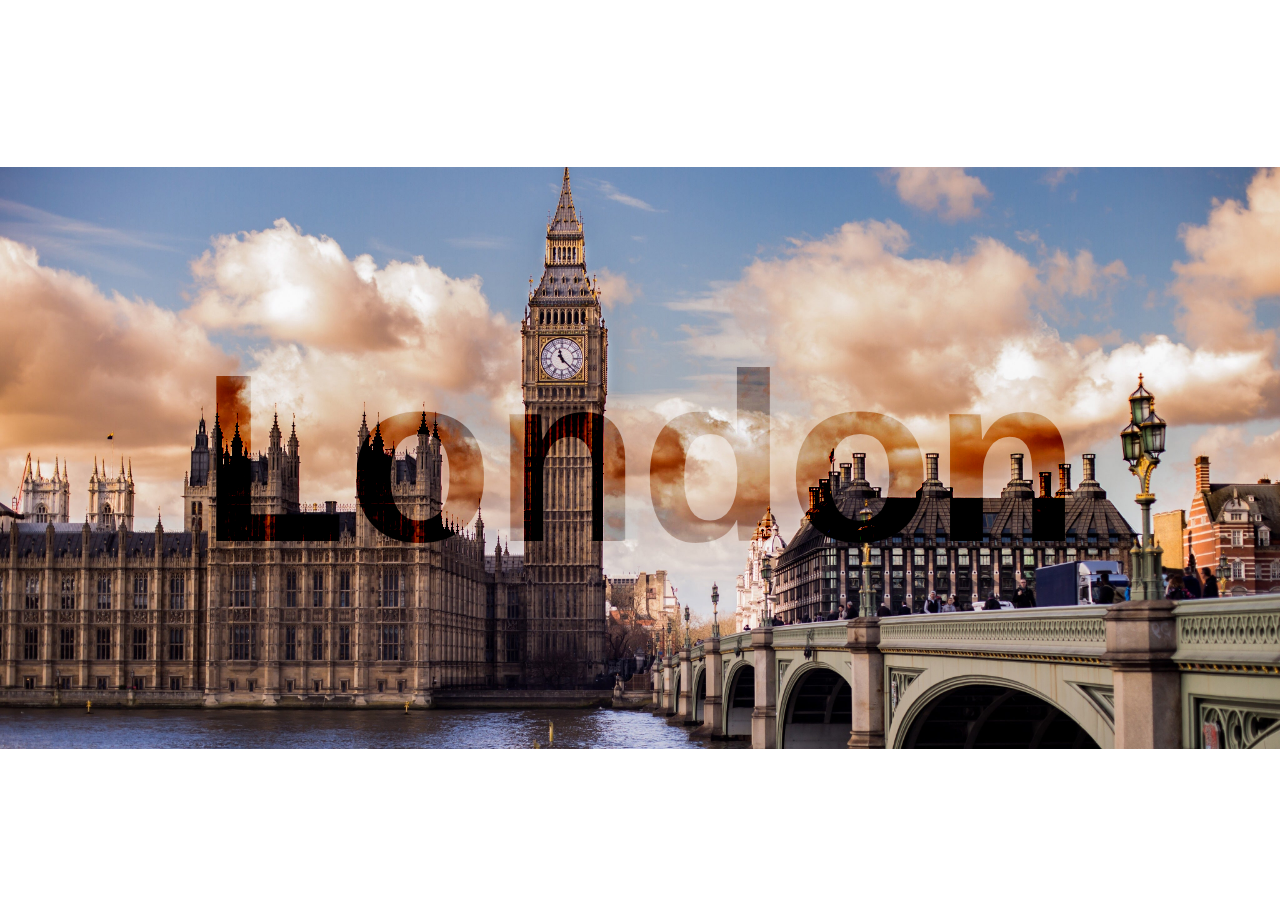
<file: blend-mode/index.html>
<!DOCTYPE html>
<html lang="en">
<head>
  <meta charset="UTF-8">
  <meta http-equiv="X-UA-Compatible" content="IE=edge">
  <meta name="viewport" content="width=device-width, initial-scale=1.0">
  <link rel="stylesheet" type="text/css" href="./style.css" />
  <title>Blend Mode</title>
</head>
<body>
  <div class="container">
    <img src="./src/london.jpg" />
    <h1>London</h1>
  </div>
</body>
</html>
</file>
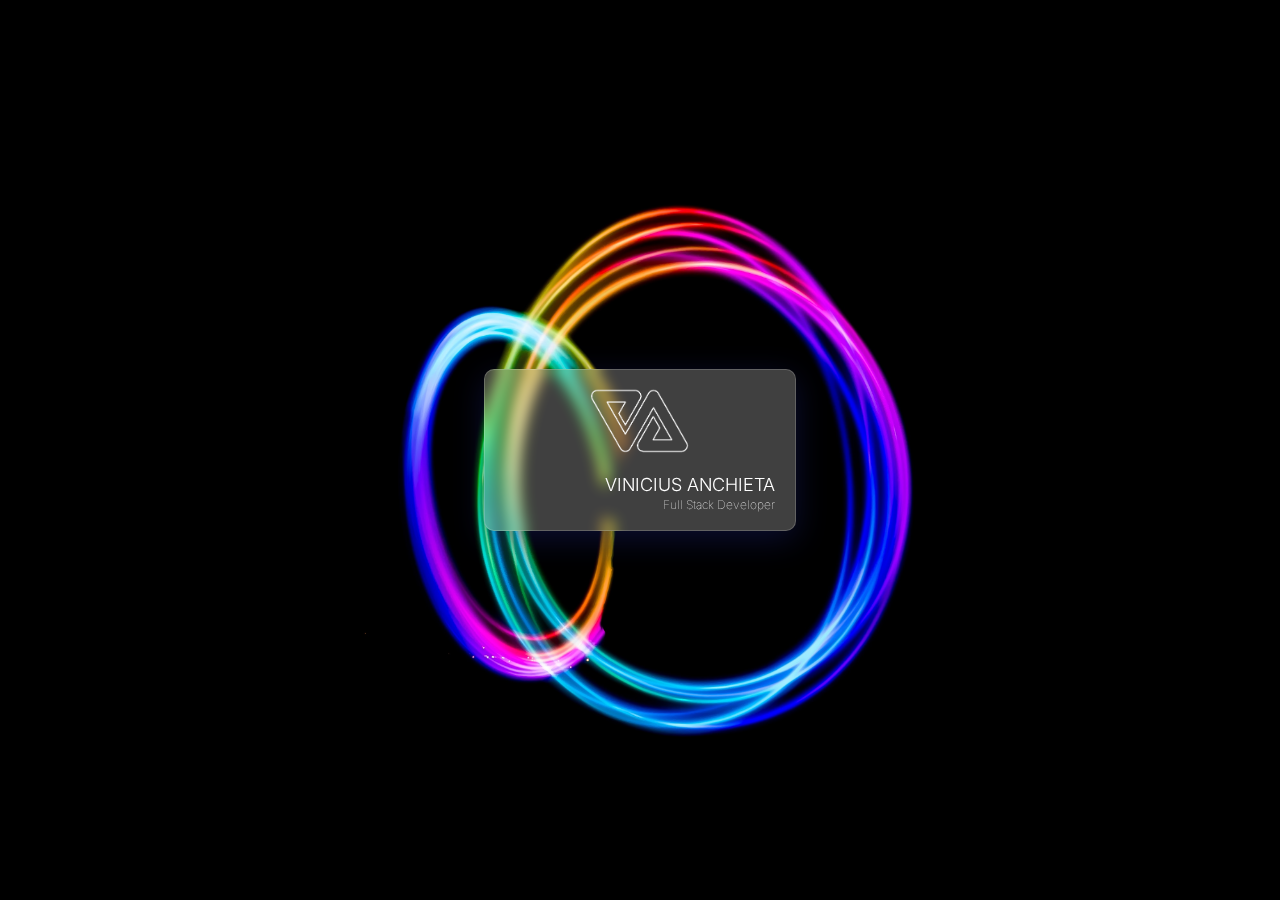
<file: glassmorphism/index.html>
<!DOCTYPE html>
<html lang="en">

<head>
    <meta charset="UTF-8">
    <meta http-equiv="X-UA-Compatible" content="IE=edge">
    <meta name="viewport" content="width=device-width, initial-scale=1.0">
    <link rel="stylesheet" type="text/css" href="./style.css" />
    <link rel="stylesheet" type="text/css" href="../src/css/reset.css" />
    <link rel="preconnect" href="https://fonts.googleapis.com">
    <link rel="preconnect" href="https://fonts.gstatic.com" crossorigin>
    <link href="https://fonts.googleapis.com/css2?family=Inter:wght@100;200;400;700&display=swap" rel="stylesheet">
    <title>Gradient border</title>
</head>

<body>
    <div class="container">
        <div class="img-tag">
            <img src="src/img/logo.png" alt="Logo Vinicius Anchieta" width="100">
        </div>
        <h1>Vinicius Anchieta</h1>
        <h2>Full Stack Developer</h2>
    </div>
</body>

</html>
</file>
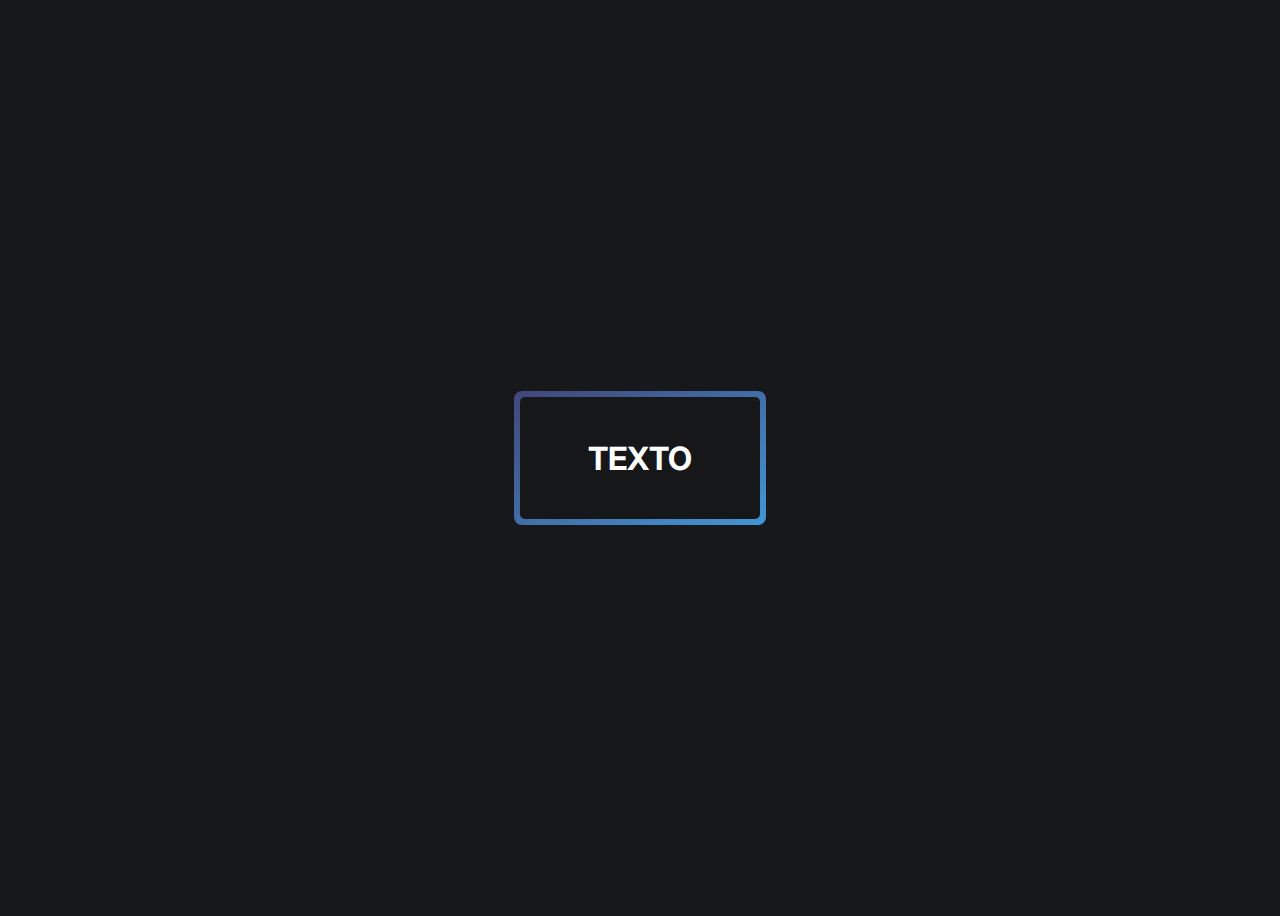
<file: gradient-border/index.html>
<!DOCTYPE html>
<html lang="en">

<head>
    <meta charset="UTF-8">
    <meta http-equiv="X-UA-Compatible" content="IE=edge">
    <meta name="viewport" content="width=device-width, initial-scale=1.0">
    <link rel="stylesheet" type="text/css" href="./style.css" />
    <link rel="stylesheet" type="text/css" href="../src/css/global.css" />
    <link rel="preconnect" href="https://fonts.googleapis.com">
    <link rel="preconnect" href="https://fonts.gstatic.com" crossorigin>
    <link href="https://fonts.googleapis.com/css2?family=Inter:wght@100;200;400;700&display=swap" rel="stylesheet">
    <title>Gradient border</title>
</head>

<body>
    <div class="container">
        <h1>TEXTO</h1>
    </div>
</body>

</html>
</file>
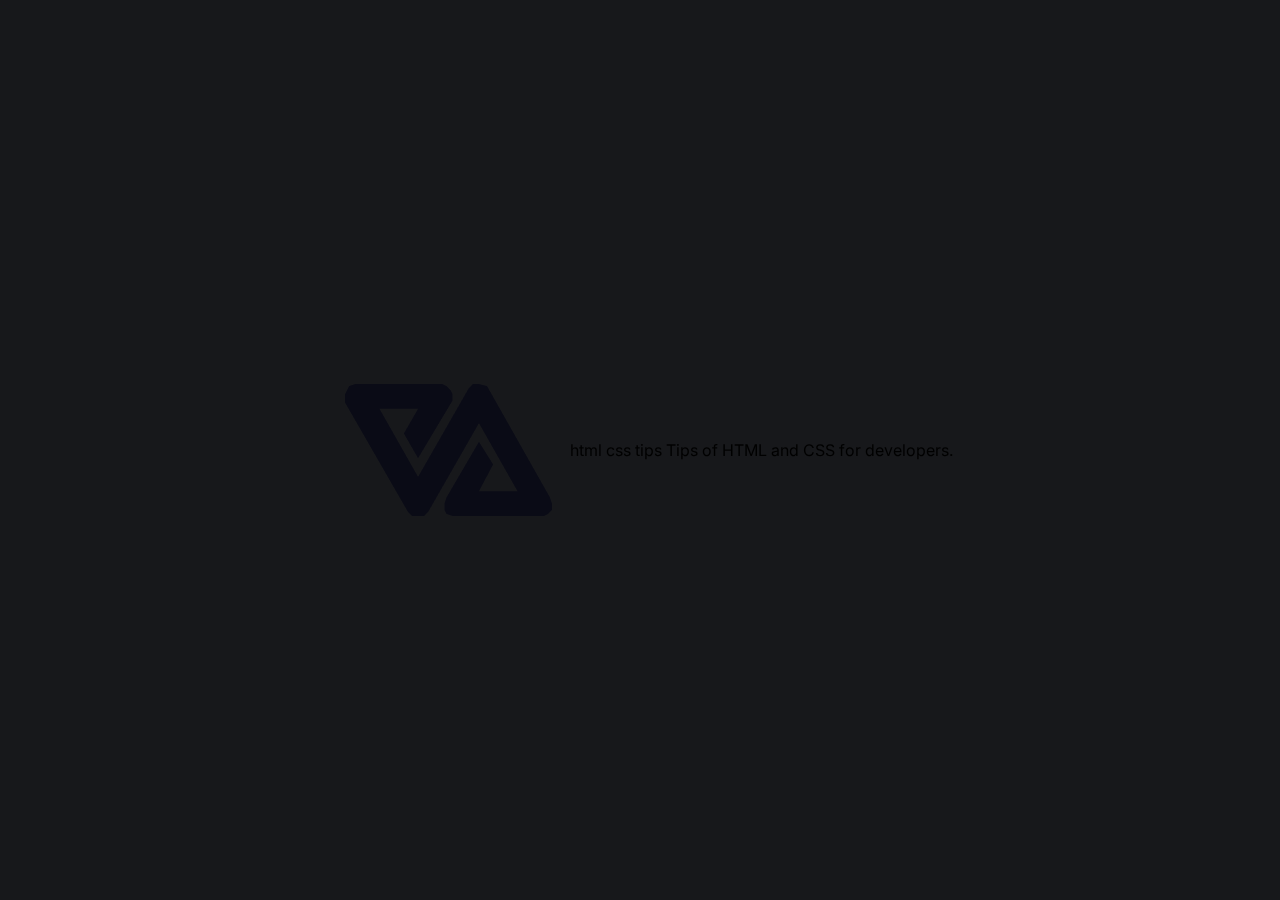
<file: remove-image-background/index.html>
<!DOCTYPE html>
<html lang="en">

<head>
    <meta charset="UTF-8">
    <meta http-equiv="X-UA-Compatible" content="IE=edge">
    <meta name="viewport" content="width=device-width, initial-scale=1.0">
    <link rel="stylesheet" type="text/css" href="./style.css" />
    <link rel="stylesheet" type="text/css" href="../src/css/global.css" />
    <link rel="stylesheet" type="text/css" href="../src/css/reset.css" />
    <link rel="preconnect" href="https://fonts.googleapis.com">
    <link rel="preconnect" href="https://fonts.gstatic.com" crossorigin>
    <link href="https://fonts.googleapis.com/css2?family=Inter:wght@100;200;400;700&display=swap" rel="stylesheet">
    <title>
        Remove Background Image
    </title>
</head>

<body>
    <img src="./src/imgs/logo.png" class="logo" />
</body>

</html>

html css tips

Tips of HTML and CSS for developers.
</file>
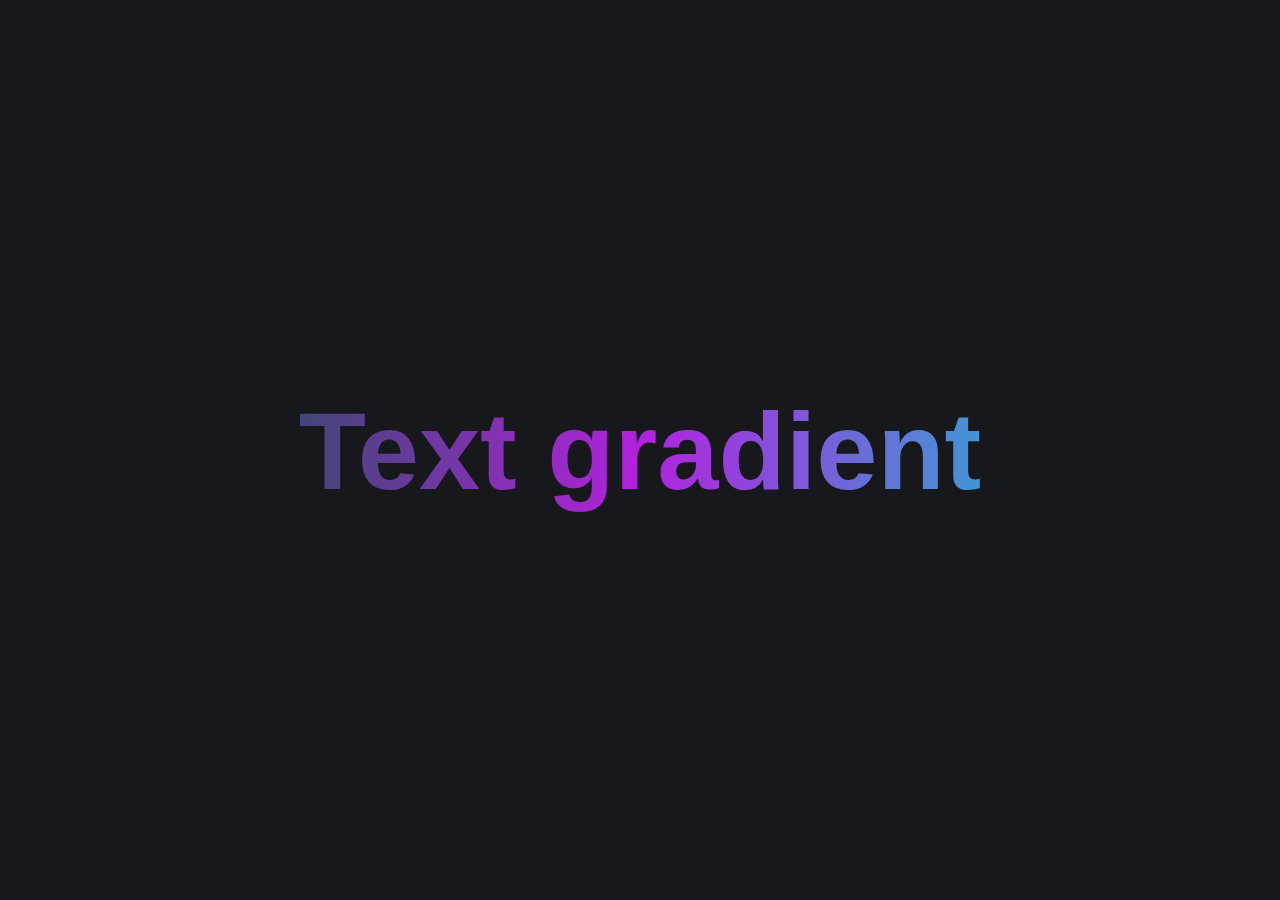
<file: text-gradient/index.html>
<!DOCTYPE html>
<html lang="en">
<head>
  <meta charset="UTF-8">
  <meta http-equiv="X-UA-Compatible" content="IE=edge">
  <meta name="viewport" content="width=device-width, initial-scale=1.0">
  <link rel="stylesheet" type="text/css" href="./style.css" />
  <link rel="stylesheet" type="text/css" href="../src/css/reset.css" />
  <title>Text gradient</title>
</head>
<body>
  <div class="box">
    <p>Text gradient</p>
  </div>
</body>
</html>
</file>
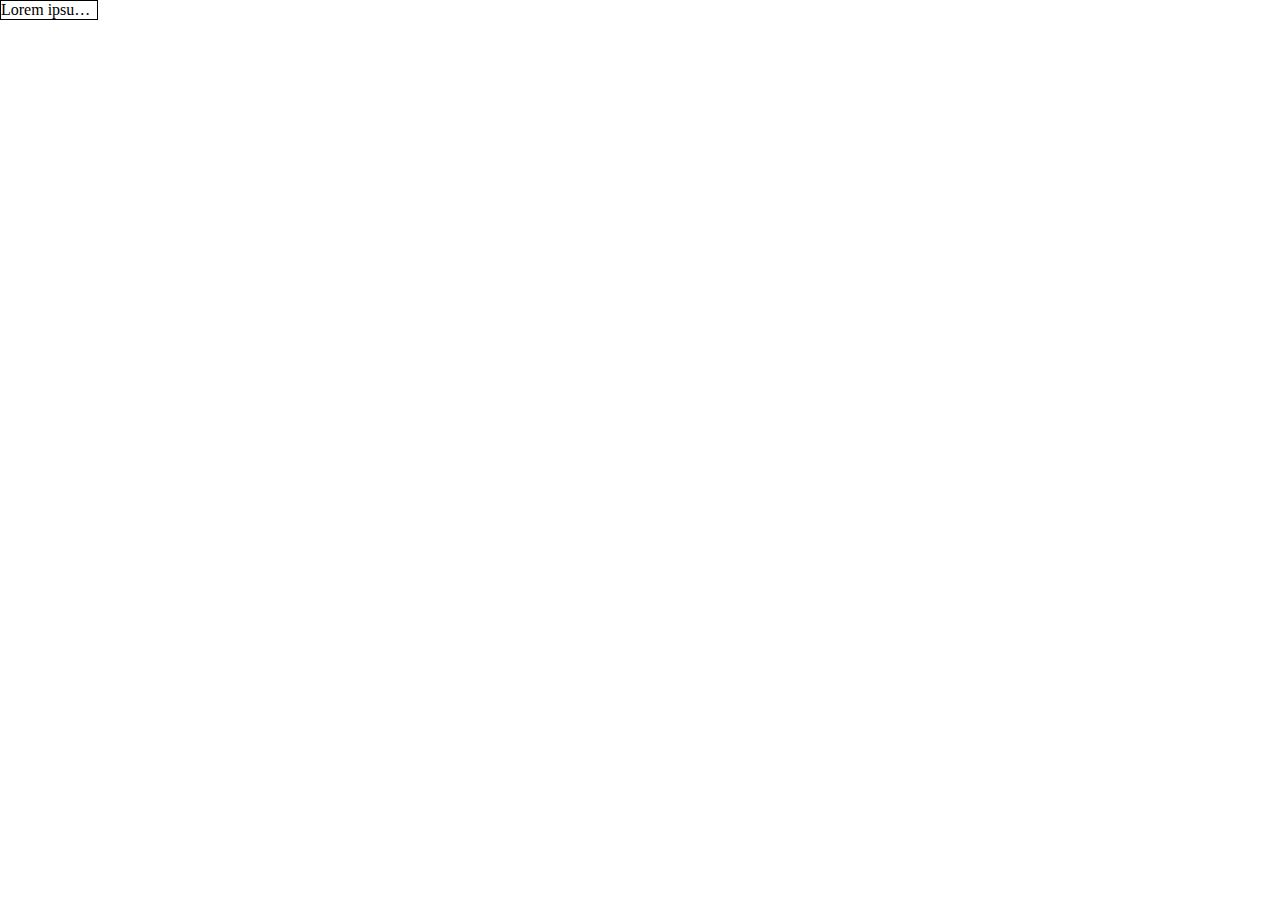
<file: text-overflow/index.html>
<!DOCTYPE html>
<html lang="en">

<head>
    <meta charset="UTF-8">
    <meta http-equiv="X-UA-Compatible" content="IE=edge">
    <meta name="viewport" content="width=device-width, initial-scale=1.0">
    <link rel="stylesheet" type="text/css" href="./style.css" />
    <link rel="stylesheet" type="text/css" href="../src/css/reset.css" />
    <link rel="preconnect" href="https://fonts.googleapis.com">
    <link rel="preconnect" href="https://fonts.gstatic.com" crossorigin>
    <link href="https://fonts.googleapis.com/css2?family=Inter:wght@100;200;400;700&display=swap" rel="stylesheet">
    <title>Text overflow</title>
</head>

<body>
    <div class="box">Lorem ipsumdolorsitamet</div>
</body>

</html>
</file>
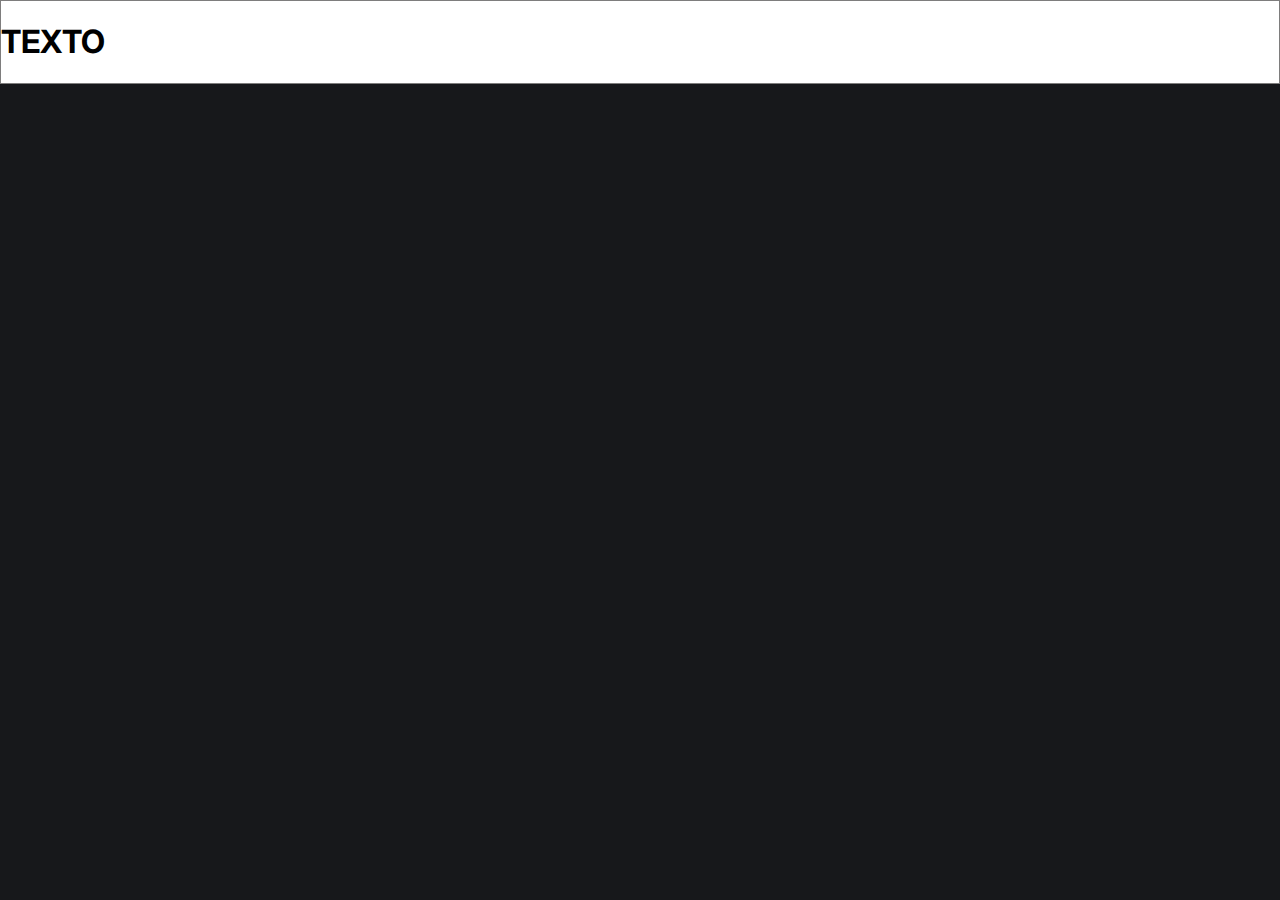
<file: variables-css/index.html>
<!DOCTYPE html>
<html lang="en">

<head>
    <meta charset="UTF-8">
    <meta http-equiv="X-UA-Compatible" content="IE=edge">
    <meta name="viewport" content="width=device-width, initial-scale=1.0">
    <link rel="stylesheet" type="text/css" href="./style.css" />
    <link rel="stylesheet" type="text/css" href="../src/css/global.css" />
    <link rel="stylesheet" type="text/css" href="../src/css/reset.css" />
    <link rel="preconnect" href="https://fonts.googleapis.com">
    <link rel="preconnect" href="https://fonts.gstatic.com" crossorigin>
    <link href="https://fonts.googleapis.com/css2?family=Inter:wght@100;200;400;700&display=swap" rel="stylesheet">
    <title>Variables CSS</title>
</head>

<body>
    <div class="container">
        <h1>TEXTO</h1>
    </div>
</body>

</html>
</file>
<file: blend-mode/style.css>
.container {
  height: 100vh;
  display: flex;
  align-items: center;
  justify-content: center;
}

.container img {
  position: absolute;
  width: 100vw;
}

.container h1 { 
  font-size: 15rem;
  mix-blend-mode: overlay;
  font-family: 'Roboto', sans-serif;
}
</file>
<file: glassmorphism/style.css>
body {
    background-image: url("src/img/background.jpg");
    background-size: cover;
    background-position: center;
    background-repeat: no-repeat;
    background-attachment: fixed;
    font-family: 'Inter', sans-serif;
    display: flex;
    justify-content: center;
    align-items: center;
    height: 100vh;
    width: 100vw;
}

.container {
    background: rgba( 255, 255, 255, 0.25 );
    box-shadow: 0 8px 32px 0 rgba( 31, 38, 135, 0.37 );
    backdrop-filter: blur( 7px );
    border-radius: 10px;
    border: 1px solid rgba( 255, 255, 255, 0.18 );
    width: 270px;
    height: 160px;
    display: flex;
    flex-direction: column;
    align-items: right;
    justify-content: center;
    color: #fff;
    padding: 0 20px;
    text-align: right;
}

.container .img-tag{
    margin-top: 10px;
    display: flex;
    align-items: center;
    justify-content: center;

}

.container h1{
    font-size: 18px;
    font-weight: 300;
    text-transform: uppercase;
    margin-top: 20px;
}

.container h2{
    font-size: 12px;
    font-weight: 100;
    margin-top: -10px;
}
</file>
<file: gradient-border/style.css>
body{
    display: flex;
    align-items: center;
    justify-content: center;
    height: 100vh;
}

.container {
    background-color: #151719;
    border-radius: 5px;
    position: relative;
    color: #fff;
    width: 200px;
    padding: 20px;
    text-align: center;
}

.container::before {
    content: '';

    position: absolute;
    inset: 0;
    background: linear-gradient(
        to bottom right, #424679, #4296d6);
    z-index: -1;
    margin: -6px;
    border-radius: 8px;
}
</file>
<file: src/css/global.css>
body{
    background: #17181b;
    font-family: 'Inter', sans-serif;
}
</file>
<file: remove-image-background/style.css>
body{
    display: flex;
    align-items: center;
    justify-content: center;
    height: 100vh;
}

.logo {
    mix-blend-mode: multiply;
}
</file>
<file: text-gradient/style.css>
body{
  background-color: #17181B;
}

.box{
  display: flex;
  justify-content: center;
  align-items: center;
  width: 100vw;
  height: 100vh;
}

.box > p{
  font-family: sans-serif;
  font-size: 110px;
  font-weight: 600;
  background: 
    linear-gradient(to right,#424679, #b321de, #4296d6);
  -webkit-background-clip: text;
  -webkit-text-fill-color: transparent;
}
</file>
<file: text-overflow/style.css>
.box{
    white-space: nowrap;
    overflow: hidden;
    text-overflow: ellipsis;
    width: 6rem;
    border: 1px solid #000;
}
</file>
<file: variables-css/style.css>
/* Criando as variáveis */
:root{
    --cor-fundo-principal: #fff;
    --cor-fonte-principal: #000;
    --borda-principal: 1px solid rgb(126, 125, 125);
    --tamanho-fonte-principal: 16px;
}
    
/* Utilizando as variáveis */
.container{
    background-color: var(--cor-fundo-principal);
    color: var(--cor-fonte-principal);
    border:var(--borda-principal);
    font-size: var(--tamanho-fonte-principal);
}
</file>
